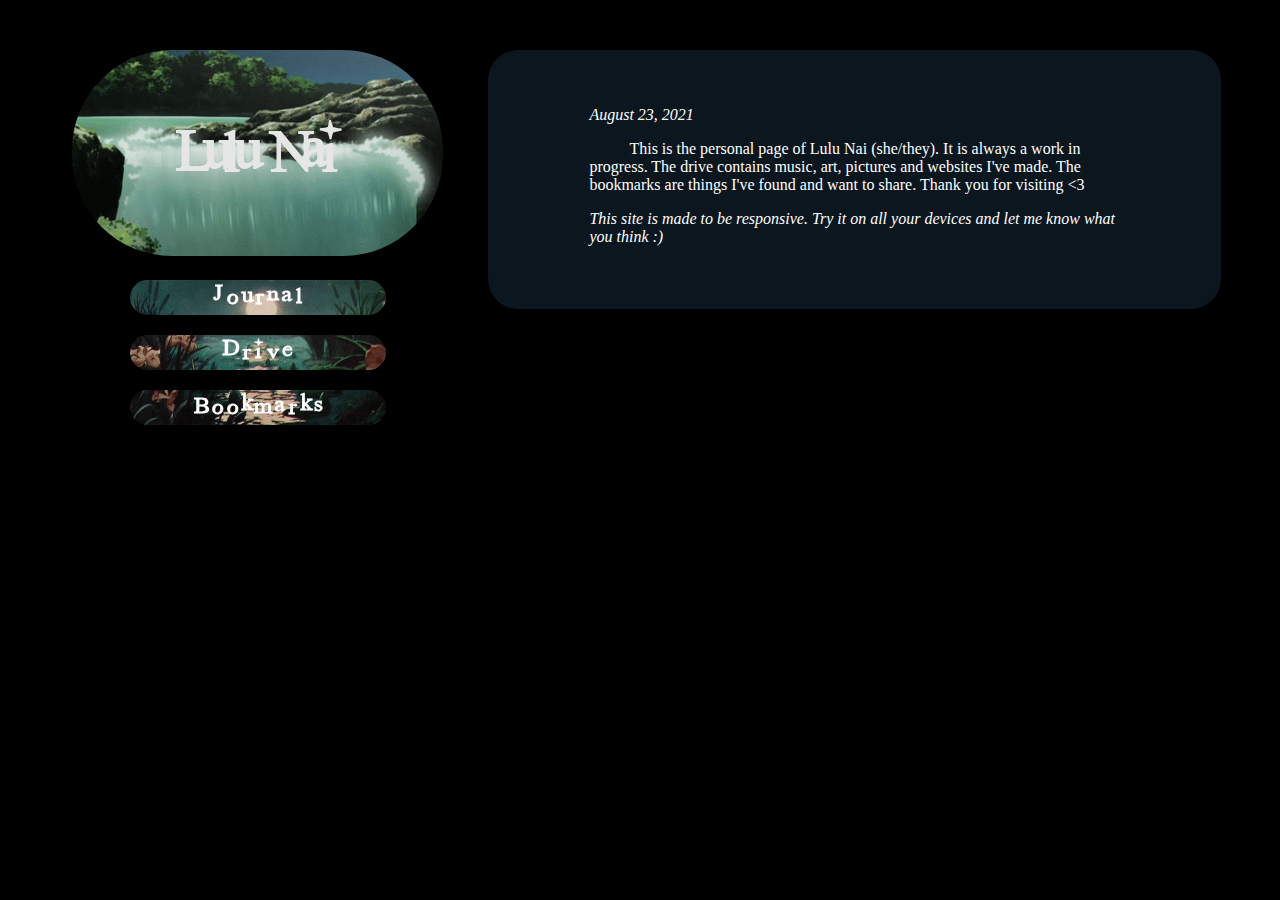
<file: index.html>
<!DOCTYPE html>
<html>
<head>
<meta name="viewport" content="width=device-width, initial-scale=1">
<link rel="stylesheet" href="stylesheet.css">
<link rel="stylesheet" href="stylesheet1.css">
<link rel="stylesheet" media="screen and (min-width: 320px) and (max-width: 600px)" href="sm.css">
<link rel="stylesheet" media="screen and (min-width: 600px) and (max-width: 900px)" href="med.css">
<link rel="stylesheet" media="screen and (min-width: 900px)" href="lrg.css">
<style>

body {
  margin-top: 50px;
}

</style>
</head>

<body>

<div class="imgbg">
<h1 class="name">Lulu Nai</h1>
</div>

<div class="links">
<a href="index.html"><h2 class="journal">J o u r n a l</h2></a>
<a href="drive.html"><h2 class="drive">D r i v e</h2></a>
<a href="bookmarks.html"><h2 class="bookmarks">B o o k m a r k s</h2></a>
</div>

<div class="textbox">
<br><i class="date">August 23, 2021</i><br>
<p class="text" style="text-indent: 40px;">This is the personal page of Lulu Nai (she/they).
It is always a work in progress. The drive
contains music, art, pictures and websites I've made. The bookmarks are things I've found and
want to share. Thank you for visiting <3</p>

<i>This site is made to be responsive. Try it on all your devices and let me know what you think :)</i>
</div>

</body>

</html>
</file>
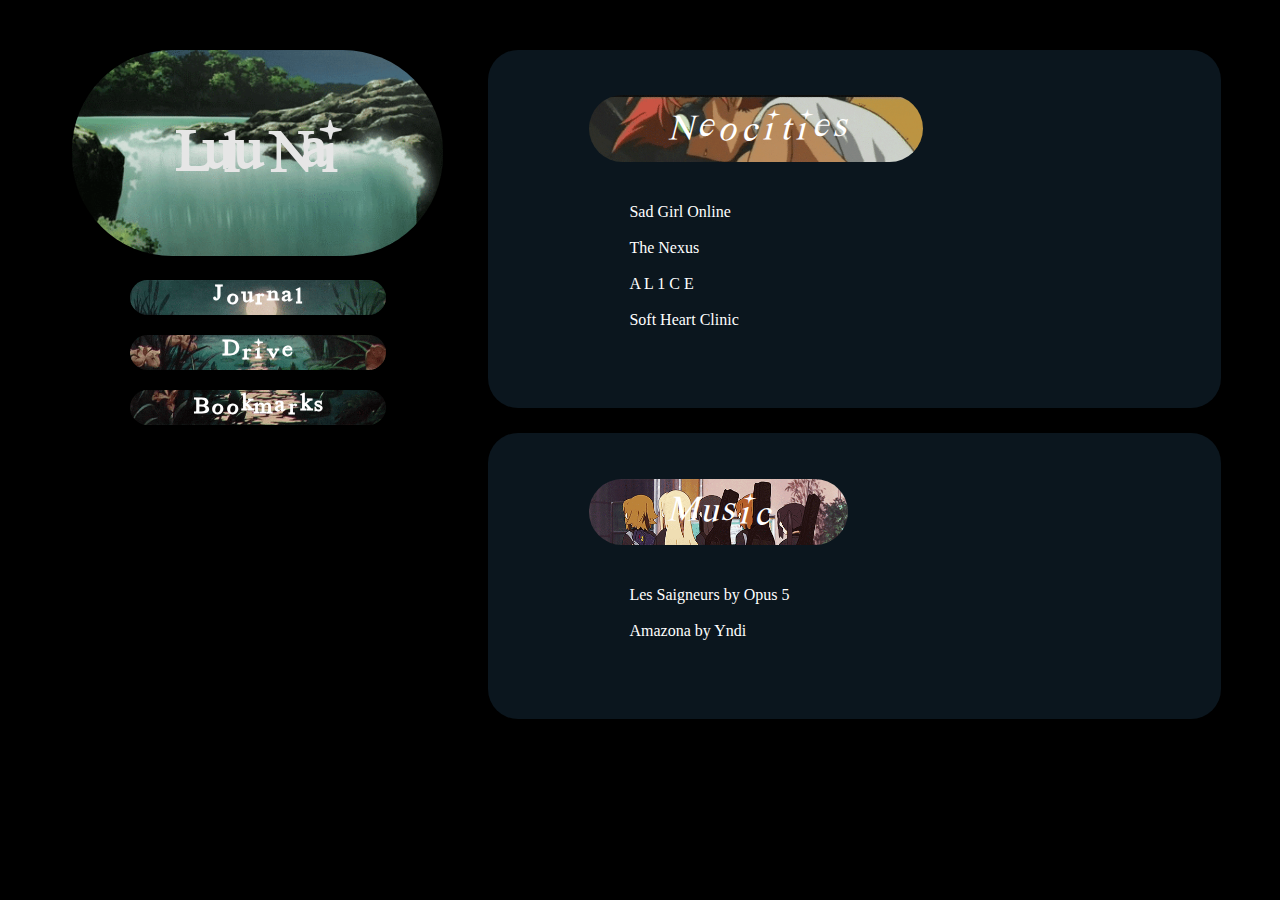
<file: bookmarks.html>
<!DOCTYPE html>
<html>
<head>
<meta name="viewport" content="width=device-width, initial-scale=1">
<link rel="stylesheet" href="stylesheet.css">
<link rel="stylesheet" href="stylesheet1.css">
<link rel="stylesheet" media="screen and (min-width: 320px) and (max-width: 600px)" href="sm.css">
<link rel="stylesheet" media="screen and (min-width: 600px) and (max-width: 900px)" href="med.css">
<link rel="stylesheet" media="screen and (min-width: 900px)" href="lrg.css">
<style>

body {
  margin-top: 50px;
}

</style>
</head>

<body>

<div class="imgbg">
<h1 class="name">Lulu Nai</h1>
</div>

<div class="links">
<a href="index.html"><h2 class="journal">J o u r n a l</h2></a>
<a href="drive.html"><h2 class="drive">D r i v e</h2></a>
<a href="bookmarks.html"><h2 class="bookmarks">B o o k m a r k s</h2></a>
</div>

<div class="textbox">
<br><i class="date2" id="neocit">N e o c i t i e s</i><br><br>
<br>
<ul style="list-style: none;">
  <li><a href="https://sadgrl.online/newoldweb/manifesto.html">Sad Girl Online</a></li>
  <br>
  <li><a href="https://y2k.neocities.org/">The Nexus</a></li>
  <br>
  <li><a href="https://al1-ce.neocities.org/">A L 1 C E</a></li>
  <br>
  <li><a href="https://softheartclinic.neocities.org/">Soft Heart Clinic</a></li>
</ul>
</div>

<div class="textbox">
<br><i class="date2">M u s i c</i><br><br>
<br>
<ul style="list-style: none;">
  <li><a href="https://youtu.be/SQhmvei83tY">Les Saigneurs by Opus 5</a></li>
  <br>
  <li><a href="https://youtu.be/DIRe5OZfgUQ">Amazona by Yndi</a></li>
</ul>
</div>

</body>

</html>
</file>
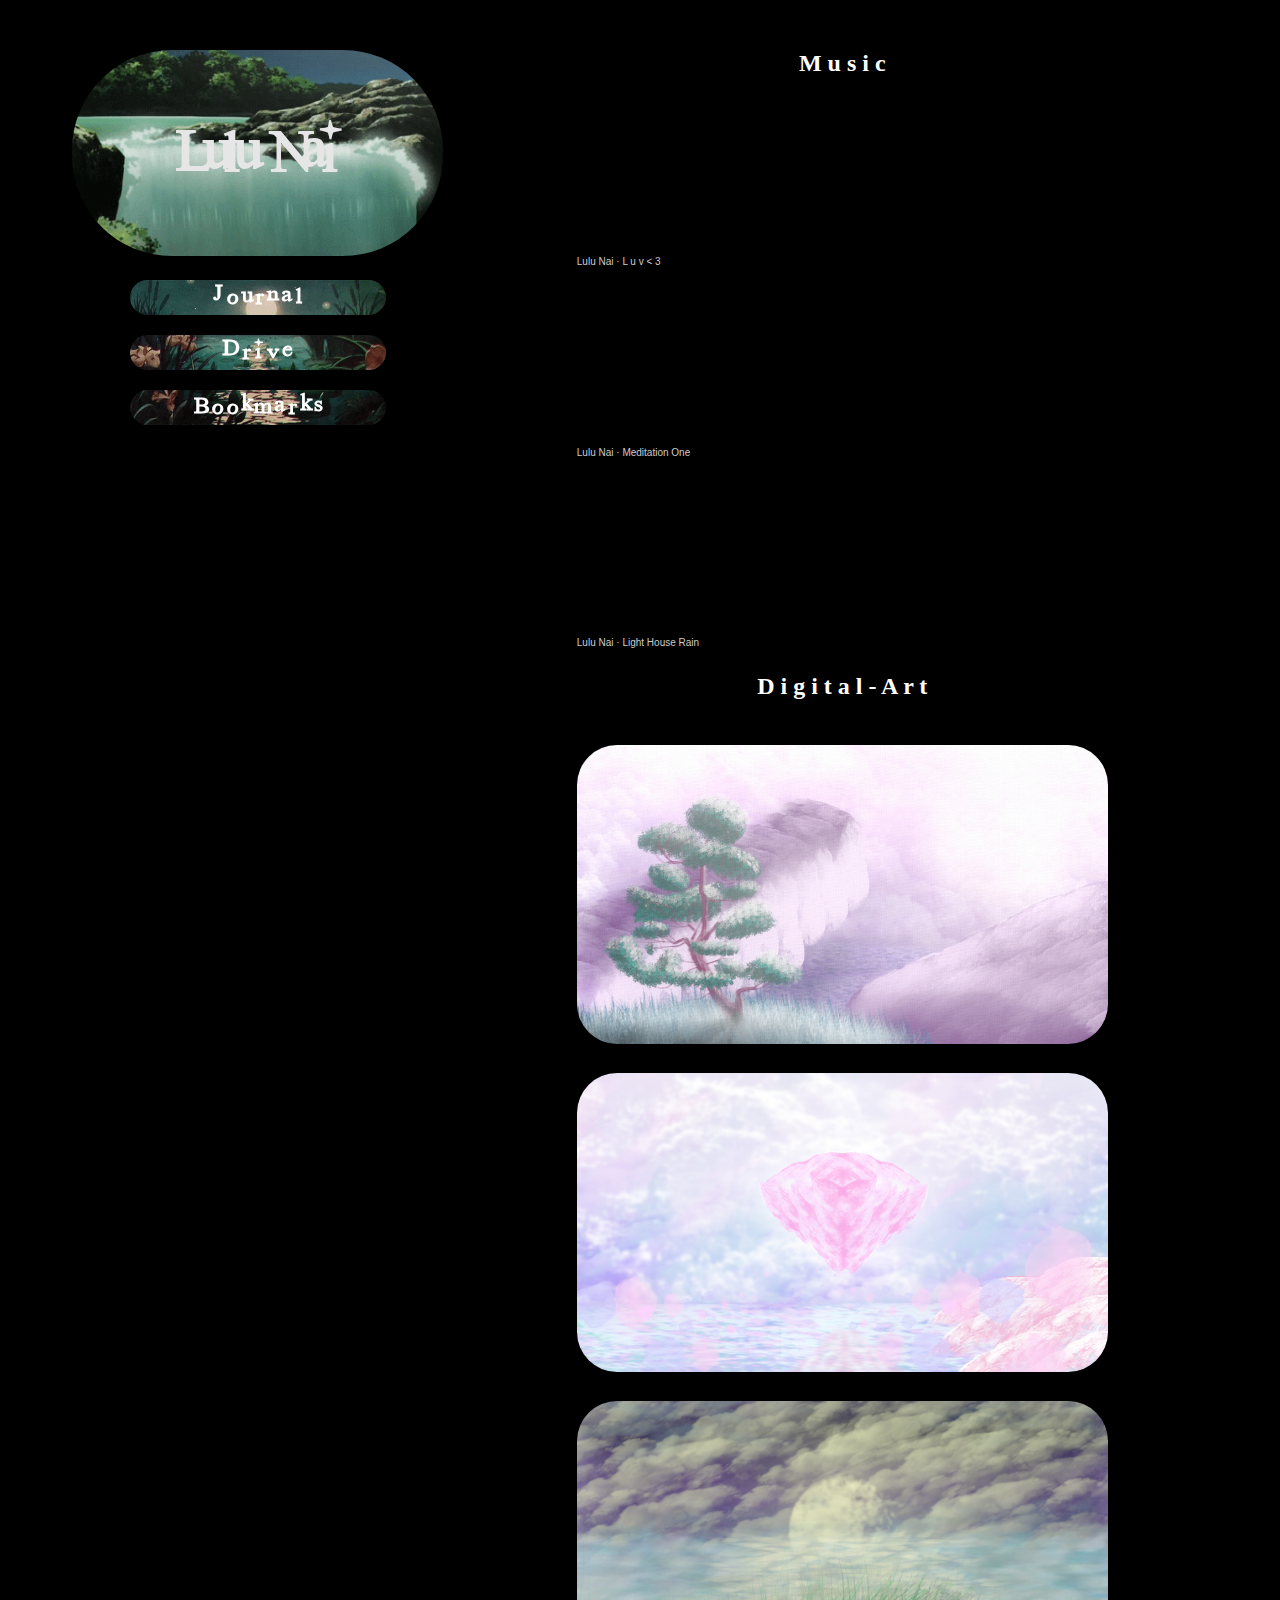
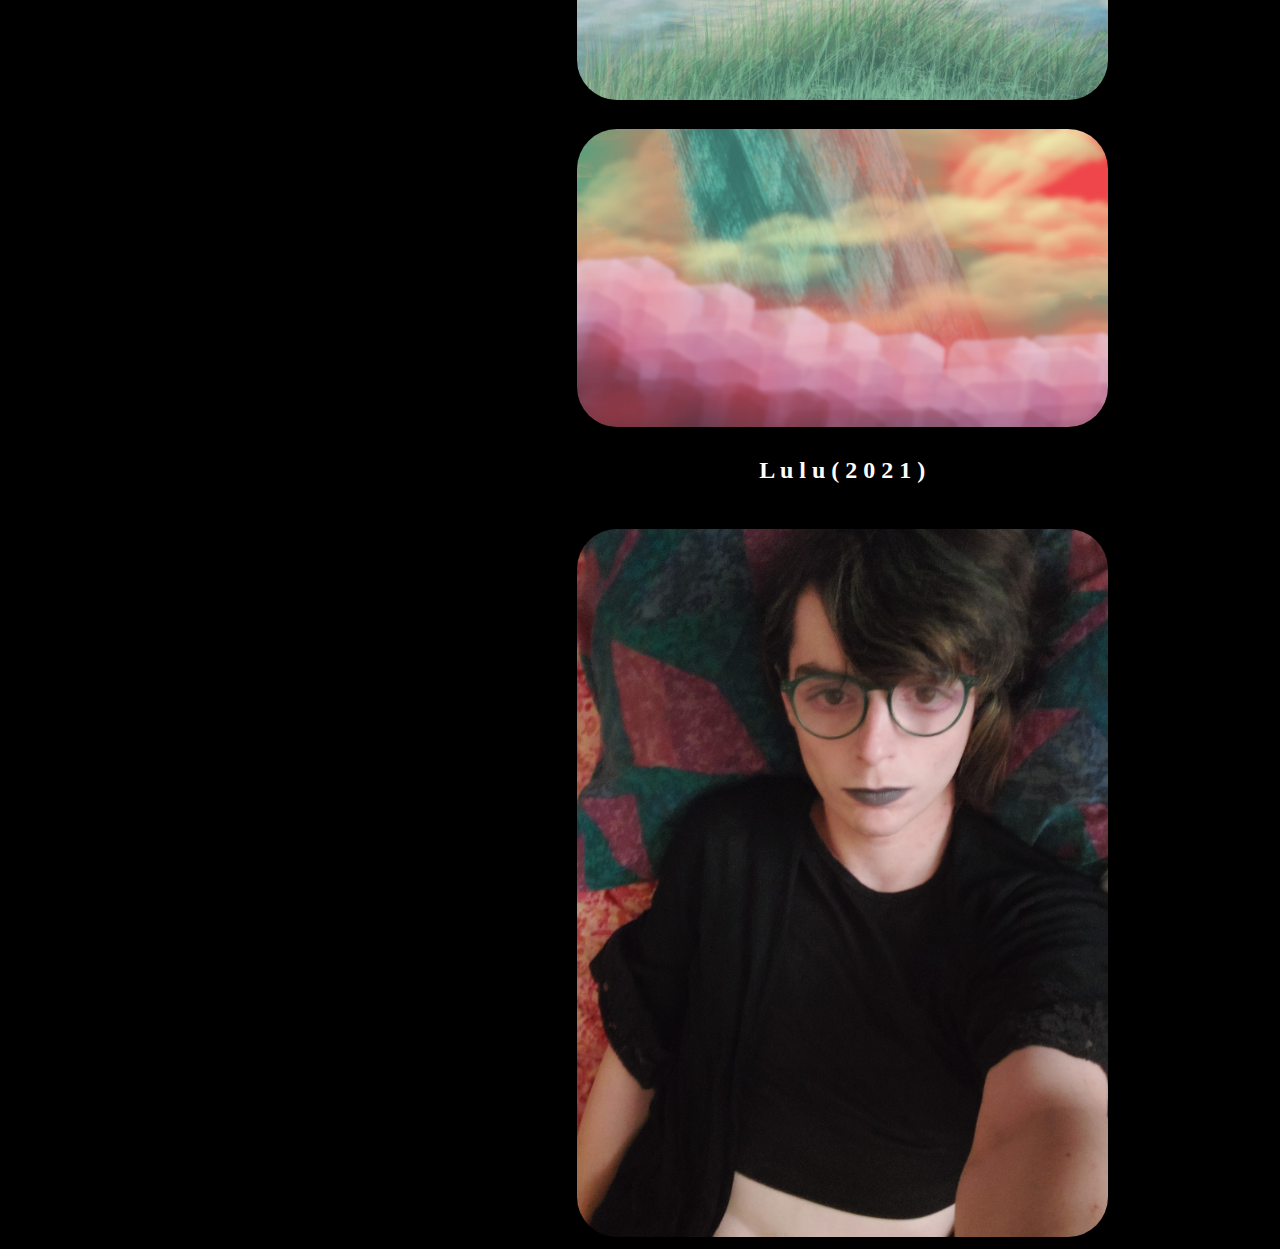
<file: drive.html>
<!DOCTYPE html>
<html>
<head>
<meta name="viewport" content="width=device-width, initial-scale=1">
<link rel="stylesheet" href="stylesheet.css">
<link rel="stylesheet" href="stylesheet1.css">
<link rel="stylesheet" media="screen and (min-width: 320px) and (max-width: 600px)" href="sm.css">
<link rel="stylesheet" media="screen and (min-width: 600px) and (max-width: 900px)" href="med.css">
<link rel="stylesheet" media="screen and (min-width: 900px)" href="lrg.css">
<style>

body {
  margin-top: 50px;
}

</style>
</head>

<body>

<div class="imgbg">
<h1 class="name">Lulu Nai</h1>
</div>

<div class="links">
<a href="index.html"><h2 class="journal">J o u r n a l</h2></a>
<a href="drive.html"><h2 class="drive">D r i v e</h2></a>
<a href="bookmarks.html"><h2 class="bookmarks">B o o k m a r k s</h2></a>
</div>

<h2 class="scc" style="text-align: center;">M u s i c</h2>

<div class="scc" id="luv">
  <iframe width="100%" height="150" scrolling="no" frameborder="no" allow="autoplay" src="https://w.soundcloud.com/player/?url=https%3A//api.soundcloud.com/tracks/1111904143%3Fsecret_token%3Ds-hC2ZSREQRMl&color=%238c6474&auto_play=false&hide_related=false&show_comments=true&show_user=true&show_reposts=false&show_teaser=true&visual=true"></iframe><div style="font-size: 10px; color: #cccccc;line-break: anywhere;word-break: normal;overflow: hidden;white-space: nowrap;text-overflow: ellipsis; font-family: Interstate,Lucida Grande,Lucida Sans Unicode,Lucida Sans,Garuda,Verdana,Tahoma,sans-serif;font-weight: 100;"><a href="https://soundcloud.com/lulu-lmsatt" title="Lulu Nai" target="_blank" style="color: #cccccc; text-decoration: none;">Lulu Nai</a> · <a href="https://soundcloud.com/lulu-lmsatt/l-u-v-3/s-hC2ZSREQRMl" title="L u v &lt; 3" target="_blank" style="color: #cccccc; text-decoration: none;">L u v &lt; 3</a></div>
</div>

<div class="scc" id="med1">
  <iframe width="100%" height="150" scrolling="no" frameborder="no" allow="autoplay" src="https://w.soundcloud.com/player/?url=https%3A//api.soundcloud.com/tracks/1111989421%3Fsecret_token%3Ds-63HFW5TKULI&color=%230066cc&auto_play=false&hide_related=false&show_comments=true&show_user=true&show_reposts=false&show_teaser=true&visual=true"></iframe><div style="font-size: 10px; color: #cccccc;line-break: anywhere;word-break: normal;overflow: hidden;white-space: nowrap;text-overflow: ellipsis; font-family: Interstate,Lucida Grande,Lucida Sans Unicode,Lucida Sans,Garuda,Verdana,Tahoma,sans-serif;font-weight: 100;"><a href="https://soundcloud.com/lulu-lmsatt" title="Lulu Nai" target="_blank" style="color: #cccccc; text-decoration: none;">Lulu Nai</a> · <a href="https://soundcloud.com/lulu-lmsatt/meditation-one/s-63HFW5TKULI" title="Meditation One" target="_blank" style="color: #cccccc; text-decoration: none;">Meditation One</a></div>
</div>

<div class="scc" id="lighthouse">
  <iframe width="100%" height="150" scrolling="no" frameborder="no" allow="autoplay" src="https://w.soundcloud.com/player/?url=https%3A//api.soundcloud.com/tracks/1112027653%3Fsecret_token%3Ds-j9DMD5FPtPf&color=%238c6474&auto_play=false&hide_related=false&show_comments=true&show_user=true&show_reposts=false&show_teaser=true&visual=true"></iframe><div style="font-size: 10px; color: #cccccc;line-break: anywhere;word-break: normal;overflow: hidden;white-space: nowrap;text-overflow: ellipsis; font-family: Interstate,Lucida Grande,Lucida Sans Unicode,Lucida Sans,Garuda,Verdana,Tahoma,sans-serif;font-weight: 100;"><a href="https://soundcloud.com/lulu-lmsatt" title="Lulu Nai" target="_blank" style="color: #cccccc; text-decoration: none;">Lulu Nai</a> · <a href="https://soundcloud.com/lulu-lmsatt/heres-the-demo-for-this-huh/s-j9DMD5FPtPf" title="Light House Rain" target="_blank" style="color: #cccccc; text-decoration: none;">Light House Rain</a></div>
</div>

<h2 class="scc" style="text-align: center;">D i g i t a l  -  A r t</h2>

<img class="scc" src="crystal.jpg" onclick="window.open(this.src)">

<img class="scc" src="free.jpg" onclick="window.open(this.src)">

<img class="scc" src="pet.jpg" onclick="window.open(this.src)">

<img class="scc" src="taro.jpg" onclick="window.open(this.src)">

<h2 class="scc" style="text-align: center;">L u l u  ( 2 0 2 1 )</h2>

<img src="me1.jpg" class="scc" id="me1" onclick="window.open(this.src)">

</body>

</html>
</file>
<file: stylesheet.css>
/*! Generated by Font Squirrel (https://www.fontsquirrel.com) on August 22, 2021 */



@font-face {
    font-family: 'new_romanticsregular';
    src: url('romantic-webfont.woff2') format('woff2'),
         url('romantic-webfont.woff') format('woff');
    font-weight: normal;
    font-style: normal;

}
</file>
<file: stylesheet1.css>
/*! Generated by Font Squirrel (https://www.fontsquirrel.com) on August 24, 2021 */



@font-face {
    font-family: 'blue_screenregular';
    src: url('blue_screen_personal_use-webfont.woff2') format('woff2'),
         url('blue_screen_personal_use-webfont.woff') format('woff');
    font-weight: normal;
    font-style: normal;

}
</file>
<file: sm.css>
body {
  background-color: black;
  color: white;
}

a {
  text-decoration: none;
  color: white;
}

.links a {
  font-family: new_romanticsregular;
}

.imgbg {
  background-image: url(rainy.gif);
  background-repeat: no-repeat;
  background-size: cover;
  filter: hue-rotate(180deg);
  margin: auto;
  width: 80%;
  padding: 2%;
  border-radius: 100px;
}

.name {
  font-size: 60px;
  font-family: new_romanticsregular;
  text-align: center;
  color: white;
}

.links {
  width: 70%;
  margin: auto;
  text-align: center;
}

.journal {
  padding: 2%;
  background-image: url(flower.gif);
  background-size: cover;
  background-position: top;
  border-radius: 80px;
}

.drive {
  padding: 2%;
  background-image: url(flower.gif);
  background-size: cover;
  background-position: center;
  border-radius: 80px;
}

.bookmarks {
  padding: 2%;
  background-image: url(flower.gif);
  background-size: cover;
  background-position: bottom;
  border-radius: 80px;
}

.textbox {
  padding: 8%;
  padding-top: 3%;
  padding-bottom: 5%;
  margin: auto;
  margin-top: 4%;
  width: 65%;
  background-color: #1a1e0e;
  border-radius: 30px;
}

.scc {
  margin-top: 3%;
  margin-left: 15%;
  margin-right: 15%;
  width: 70%;
  border-radius: 40px;
}
</file>
<file: med.css>
body {
  background-color: black;
  color: white;
}

a {
  text-decoration: none;
  color: white;
}

.links a {
  font-family: blue_screenregular;
}

.imgbg {
  position: fixed;
  top: 50px;
  background-image: url(matr.gif);
  background-repeat: no-repeat;
  background-size: cover;
  filter: brightness(0.9);
  margin-left: 5%;
  width: 25%;
  padding: 2%;
  border-radius: 15px;
}

.name {
  font-size: 40px;
  font-family: blue_screenregular;
  text-align: center;
  color: white;
}

.links {
  position: fixed;
  top: 200px;
  width: 28%;
  margin-left: 5.5%;
  text-align: center;
  font-size: 12px;
}

.journal {
  padding: 1%;
  background-image: url(code.gif);
  background-size: cover;
  background-position: top;
  border-radius: 15px;
}

.drive {
  padding: 1%;
  background-image: url(code.gif);
  background-size: cover;
  background-position: center;
  border-radius: 15px;
}

.bookmarks {
  padding: 1%;
  background-image: url(code.gif);
  background-size: cover;
  background-position: bottom;
  border-radius: 15px;
}

.textbox {
  padding: 8%;
  padding-top: 3%;
  padding-bottom: 5%;
  margin-top: 2%;
  margin-left: 38%;
  width: 42%;
  background-color: #0f2113;
  border-radius: 30px;
}

.scc {
  font-family: blue_screenregular;
  margin-top: 2%;
  margin-left: 45%;
  width: 42%;
  border-radius: 40px;
}
</file>
<file: lrg.css>
body {
  background-color: black;
  color: white;
}

a {
  text-decoration: none;
  color: white;
}

.links a {
  font-family: new_romanticsregular;
}

.imgbg {
  position: fixed;
  background-image: url(bg3.gif);
  background-repeat: no-repeat;
  background-size: cover;
  filter: brightness(0.9);
  margin-left: 5%;
  width: 25%;
  padding: 2%;
  border-radius: 100px;
}

.name {
  font-size: 60px;
  font-family: new_romanticsregular;
  text-align: center;
  color: white;
}

.links {
  position: fixed;
  top: 260px;
  width: 20%;
  margin-left: 9.5%;
  text-align: center;
}

.journal {
  padding: 1%;
  background-image: url(bg4.gif);
  background-size: cover;
  background-position: top;
  border-radius: 80px;
}

.drive {
  padding: 1%;
  background-image: url(bg4.gif);
  background-size: cover;
  background-position: center;
  border-radius: 80px;
}

.bookmarks {
  padding: 1%;
  background-image: url(bg4.gif);
  background-size: cover;
  background-position: bottom;
  border-radius: 80px;
}

.textbox {
  padding: 8%;
  padding-top: 3%;
  padding-bottom: 5%;
  margin-top: 2%;
  margin-left: 38%;
  width: 42%;
  background-color: #0b161e;
  border-radius: 30px;
}

.scc {
  margin-top: 2%;
  margin-left: 45%;
  width: 42%;
  border-radius: 40px;
}

.date2 {
  text-align: center;
  background-image: url(music.gif);
  background-size: cover;
  padding: 2%;
  padding-right: 15%;
  padding-left: 15%;
  border-radius: 80px;
  font-size: 36px;
  font-family: new_romanticsregular;
}

#neocit {
  background-image: url(ed.gif);
}
</file>
